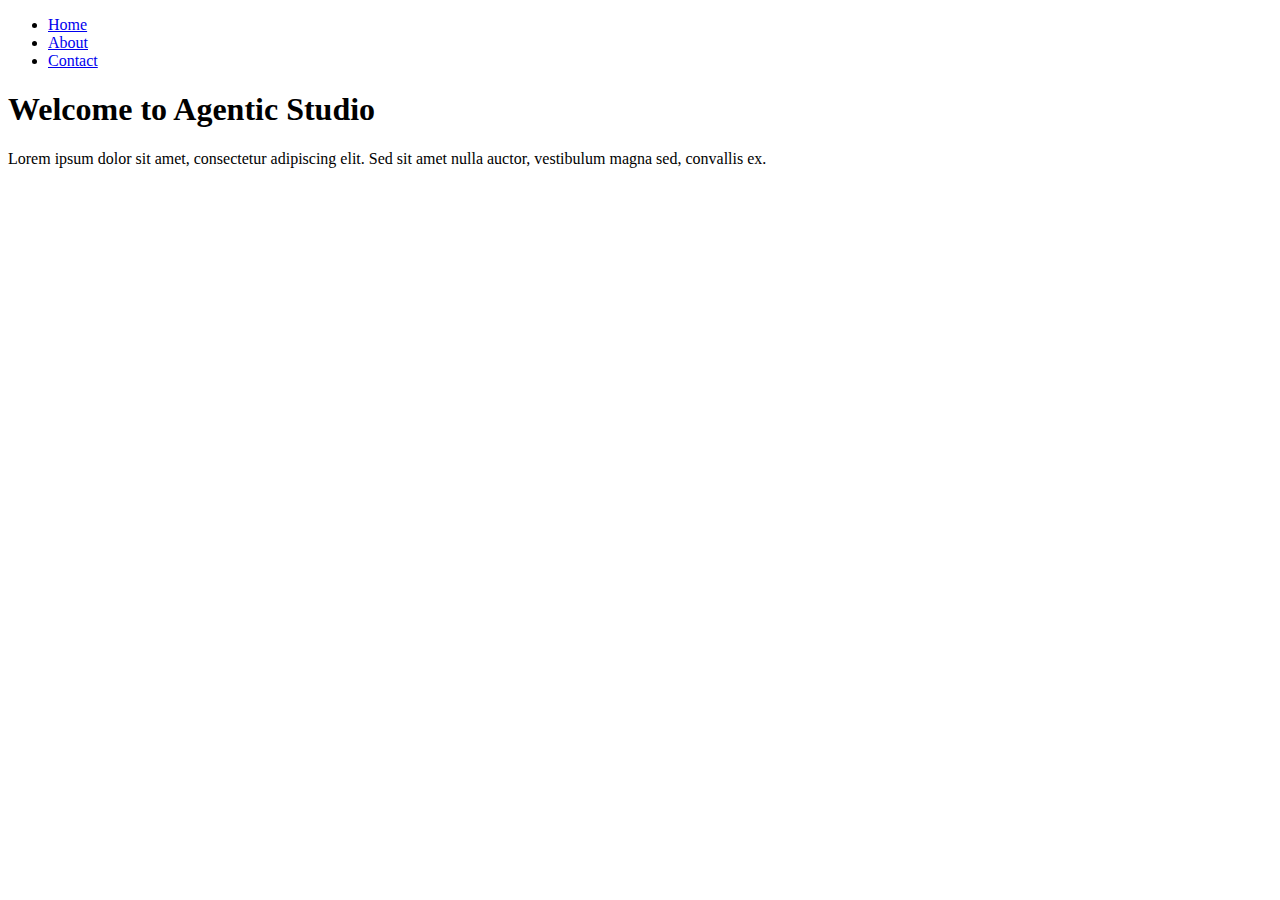
<file: index.html>
<!DOCTYPE html>
<html lang="en">
<head>
    <meta charset="UTF-8">
    <meta name="viewport" content="width=device-width, initial-scale=1.0">
    <title>Agentic Studio Homepage</title>
    <link rel="stylesheet" href="styles.css">
</head>
<body>
    <header>
        <nav>
            <ul>
                <li><a href="#">Home</a></li>
                <li><a href="#">About</a></li>
                <li><a href="#">Contact</a></li>
            </ul>
        </nav>
    </header>
    <main>
        <section>
            <h1>Welcome to Agentic Studio</h1>
            <p>Lorem ipsum dolor sit amet, consectetur adipiscing elit. Sed sit amet nulla auctor, vestibulum magna sed, convallis ex.</p>
        </section>
    </main>
    <script src="script.js"></script>
</body>
</html>
</file>
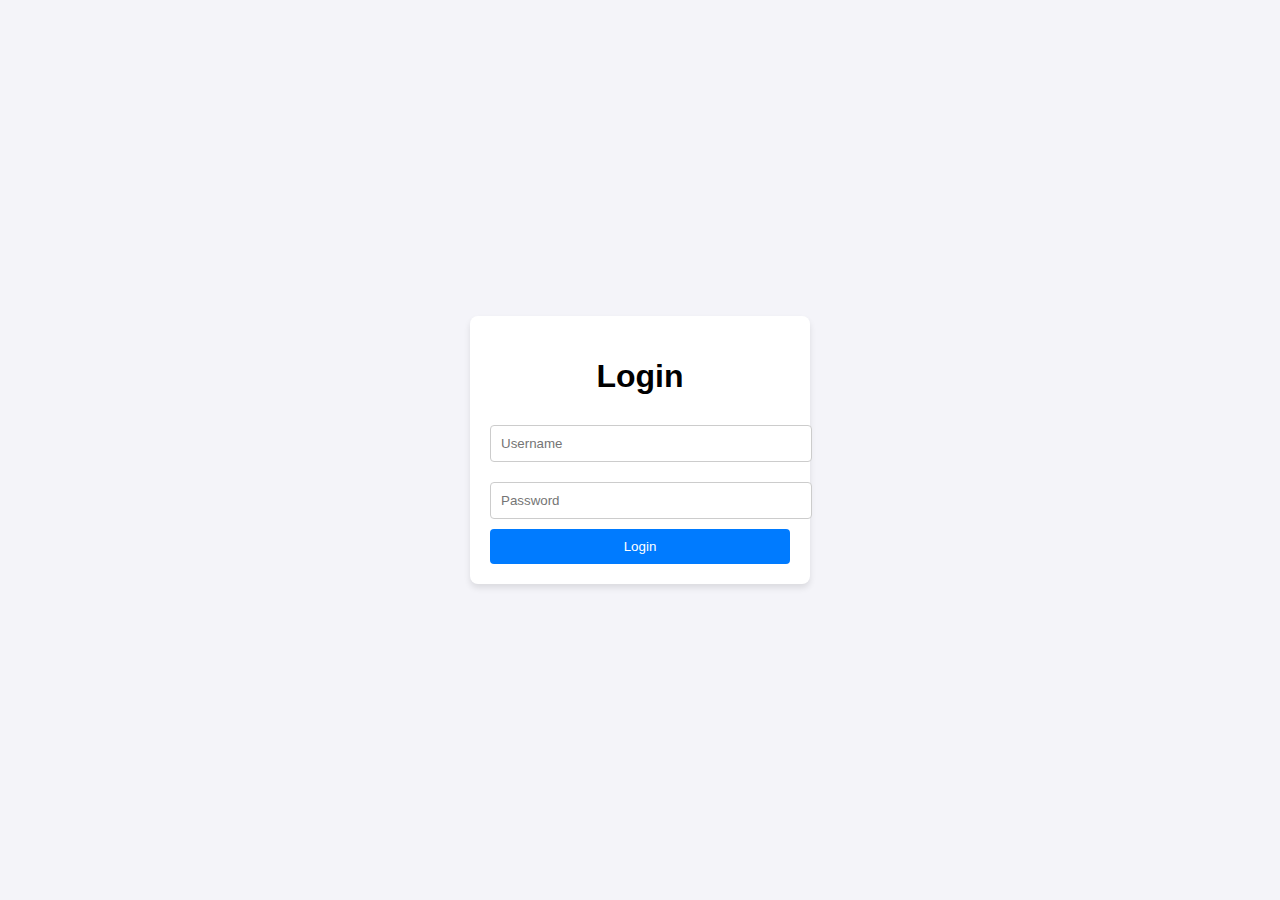
<file: login.html>
<!DOCTYPE html>
<html lang="en">
<head>
    <meta charset="UTF-8">
    <meta name="viewport" content="width=device-width, initial-scale=1.0">
    <title>Login Page</title>
    <style>
        body {
            font-family: Arial, sans-serif;
            display: flex;
            justify-content: center;
            align-items: center;
            height: 100vh;
            margin: 0;
            background-color: #f4f4f9;
        }
        .login-container {
            background: #fff;
            padding: 20px;
            border-radius: 8px;
            box-shadow: 0 4px 6px rgba(0, 0, 0, 0.1);
            width: 300px;
        }
        .login-container h1 {
            text-align: center;
            margin-bottom: 20px;
        }
        .login-container input {
            width: 100%;
            padding: 10px;
            margin: 10px 0;
            border: 1px solid #ccc;
            border-radius: 4px;
        }
        .login-container button {
            width: 100%;
            padding: 10px;
            background-color: #007bff;
            color: white;
            border: none;
            border-radius: 4px;
            cursor: pointer;
        }
        .login-container button:hover {
            background-color: #0056b3;
        }
    </style>
</head>
<body>
    <div class="login-container">
        <h1>Login</h1>
        <form>
            <input type="text" placeholder="Username" required>
            <input type="password" placeholder="Password" required>
            <button type="submit">Login</button>
        </form>
    </div>
</body>
</html>
</file>
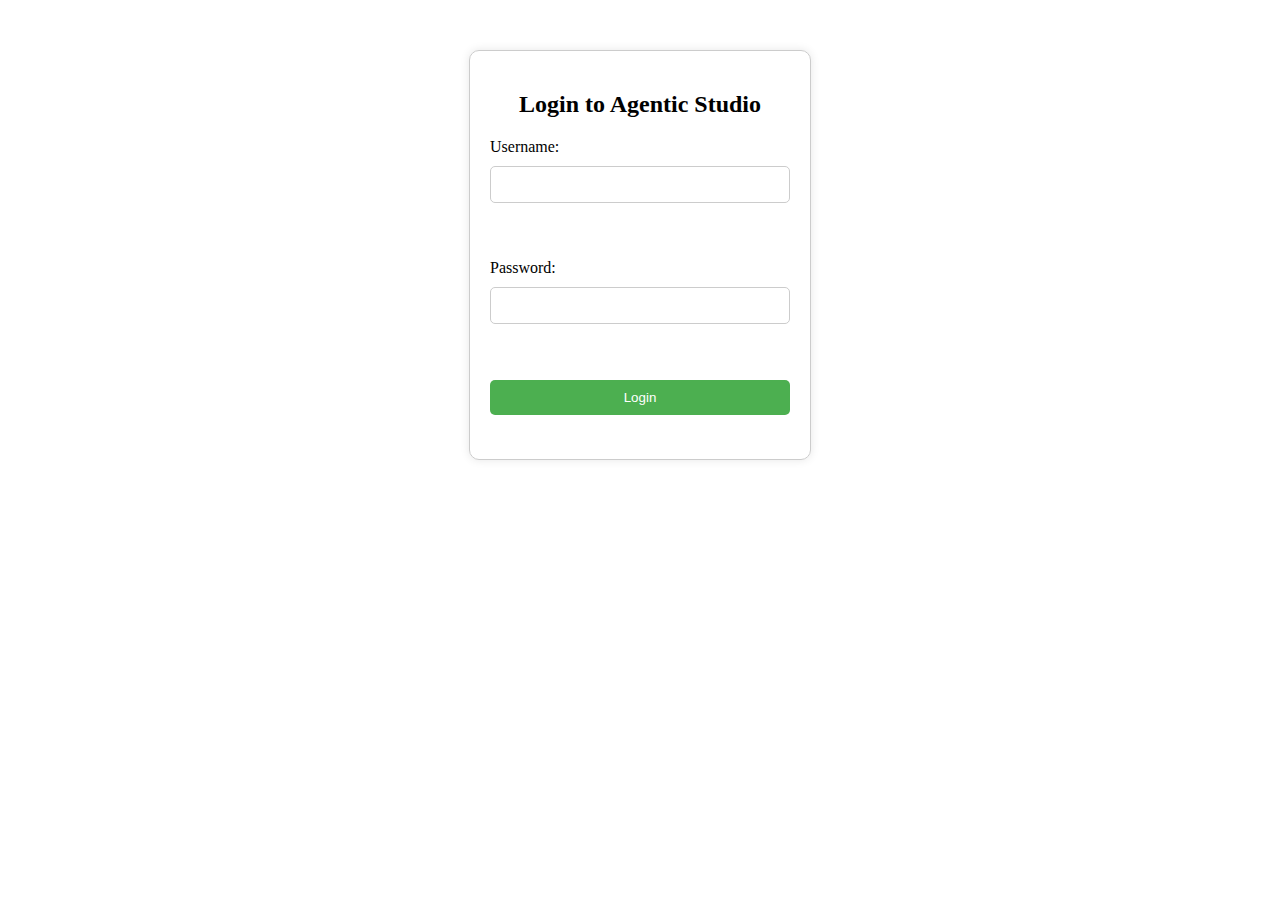
<file: login_page.html>
<!DOCTYPE html>
<html lang="en">
<head>
    <meta charset="UTF-8">
    <meta name="viewport" content="width=device-width, initial-scale=1.0">
    <title>Agentic Studio Login</title>
    <link rel="stylesheet" href="styles.css">
</head>
<body>
    <div class="login-container">
        <h2>Login to Agentic Studio</h2>
        <form id="login-form">
            <label for="username">Username:</label>
            <input type="text" id="username" name="username" required>
            <br><br>
            <label for="password">Password:</label>
            <input type="password" id="password" name="password" required>
            <br><br>
            <button type="submit">Login</button>
            <p id="error-message"></p>
        </form>
    </div>

    <script src="script.js"></script>
</body>
</html>
</file>
<file: styles.css>
/* styles.css */

.login-container {
    width: 300px;
    margin: 50px auto;
    padding: 20px;
    border: 1px solid #ccc;
    border-radius: 10px;
    box-shadow: 0 0 10px rgba(0, 0, 0, 0.1);
}

.login-container h2 {
    text-align: center;
    margin-bottom: 20px;
}

#login-form {
    display: flex;
    flex-direction: column;
}

#login-form label {
    margin-bottom: 10px;
}

#login-form input[type="text"], #login-form input[type="password"] {
    padding: 10px;
    margin-bottom: 20px;
    border: 1px solid #ccc;
    border-radius: 5px;
}

#login-form button[type="submit"] {
    background-color: #4CAF50;
    color: #fff;
    padding: 10px 20px;
    border: none;
    border-radius: 5px;
    cursor: pointer;
}

#login-form button[type="submit"]:hover {
    background-color: #3e8e41;
}

#error-message {
    color: #red;
    font-size: 14px;
    margin-top: 10px;
}
</file>
